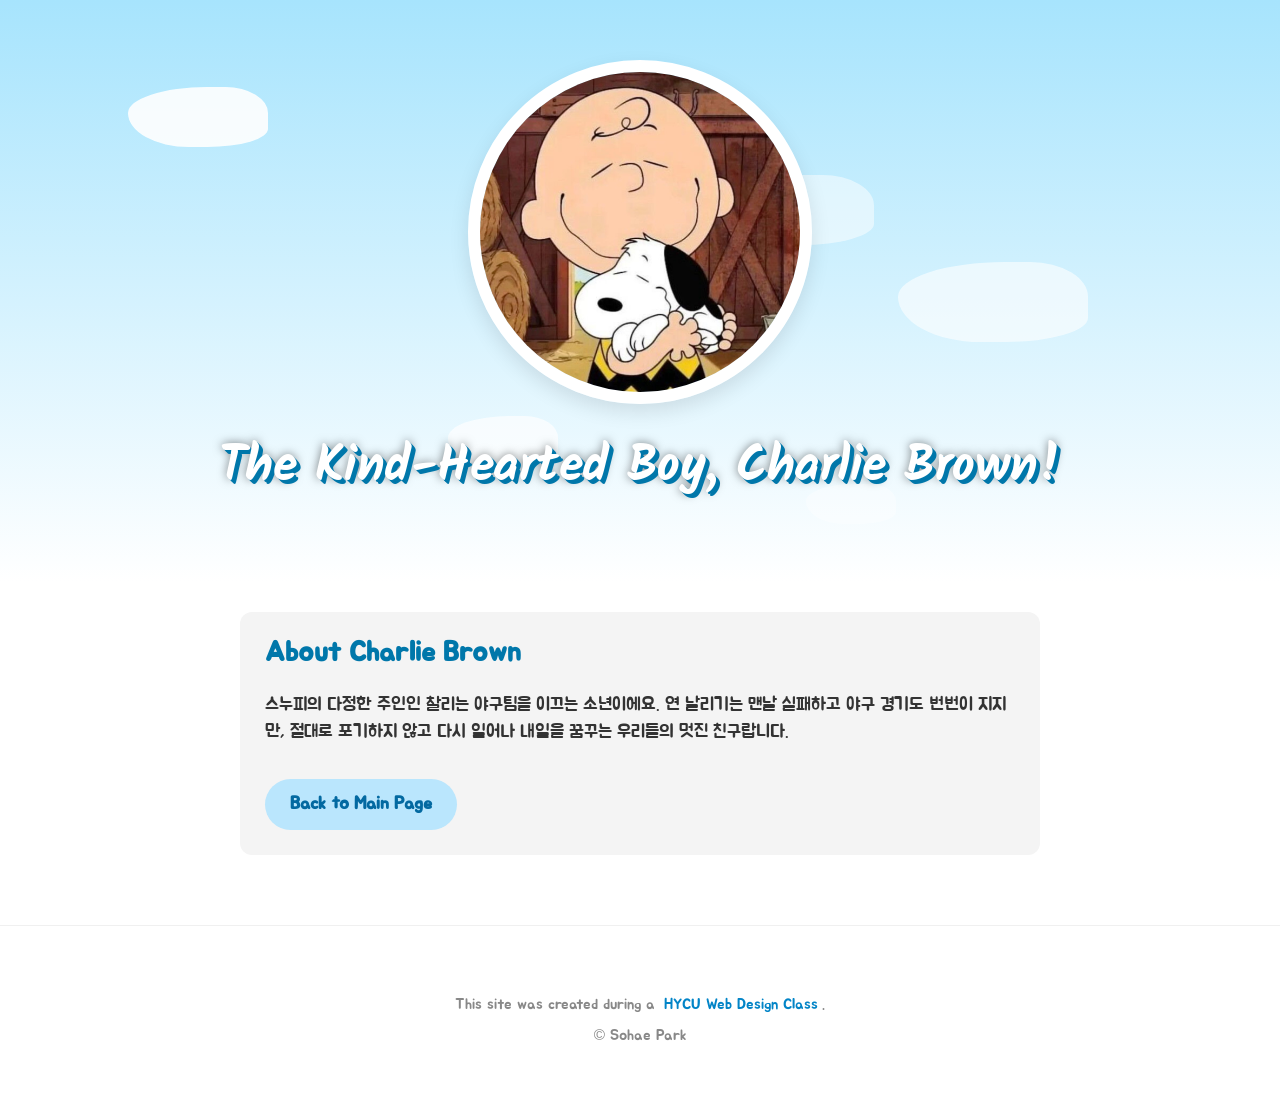
<file: charlie.html>
<!DOCTYPE html>
<html lang="ko">
<head>
    <meta charset="utf-8">
    <meta name="viewport" content="width=device-width, initial-scale=1.0">
    <title>Charlie Brown - Snoopy's World</title>
    <link rel="icon" href="images/snoopy.jpg">
    <link rel="preconnect" href="https://fonts.googleapis.com">
    <link rel="preconnect" href="https://fonts.gstatic.com" crossorigin>
    <link href="https://fonts.googleapis.com/css2?family=Jua&family=Kalam:wght@700&display=swap" rel="stylesheet">
    <link rel="stylesheet" href="css/hero.css">
</head>
<body>
    <header>
        <div class="sky-background">
            <div class="cloud cloud-1"></div>
            <div class="cloud cloud-2"></div>
            <div class="cloud cloud-3"></div>
            <div class="cloud cloud-4"></div>
            <div class="cloud cloud-5"></div>
        </div>
        <div class="header-content">
            <img src="images/charlie.jpg" alt="Charlie Brown" class="profile-pic">
            <h1>The Kind-Hearted Boy, Charlie Brown!</h1>
        </div>
    </header>
    <main>
        <section class="box-container">
            <h2>About Charlie Brown</h2>
            <p>스누피의 다정한 주인인 찰리는 야구팀을 이끄는 소년이에요. 연 날리기는 맨날 실패하고 야구 경기도 번번이 지지만, 절대로 포기하지 않고 다시 일어나 내일을 꿈꾸는 우리들의 멋진 친구랍니다.</p>
            <a href="index.html" class="back-btn">Back to Main Page</a>
        </section>
    </main>
    <footer>
        <p>This site was created during a <a href="https://www.hycu.ac.kr" target="_blank" rel="noopener noreferrer">HYCU Web Design Class</a>.</p>
        <p>&copy; Sohae Park</p>
    </footer>
</body>
</html>
</file>
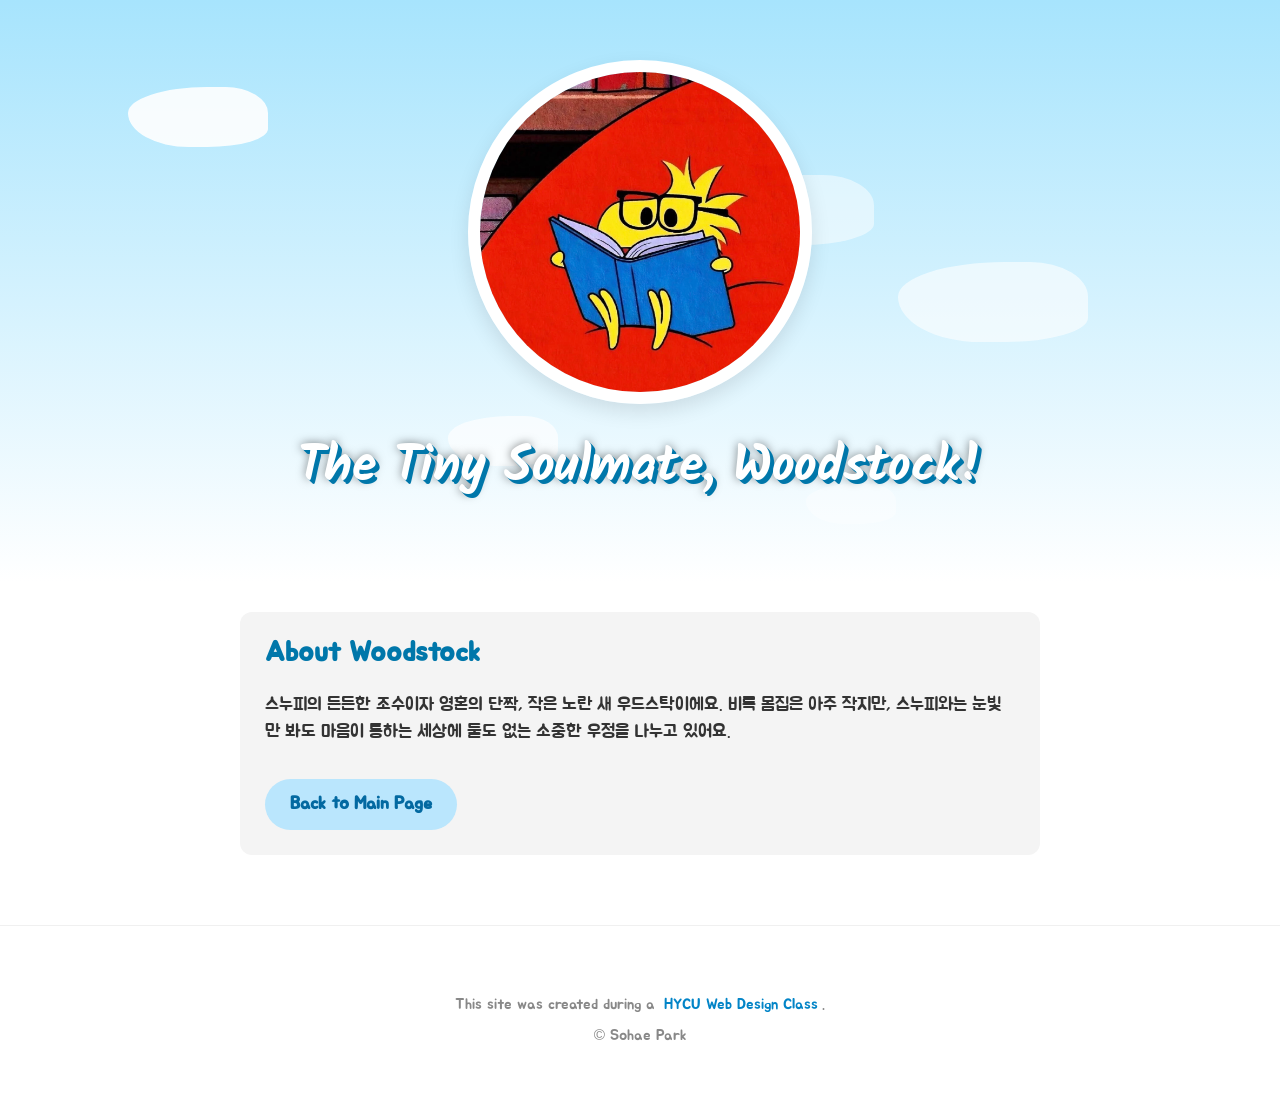
<file: woodstock.html>
<!DOCTYPE html>
<html lang="ko">
<head>
    <meta charset="utf-8">
    <meta name="viewport" content="width=device-width, initial-scale=1.0">
    <title>Woodstock - Snoopy's World</title>
    <link rel="icon" href="images/snoopy.jpg">
    <link rel="preconnect" href="https://fonts.googleapis.com">
    <link rel="preconnect" href="https://fonts.gstatic.com" crossorigin>
    <link href="https://fonts.googleapis.com/css2?family=Jua&family=Kalam:wght@700&display=swap" rel="stylesheet">
    <link rel="stylesheet" href="css/hero.css">
</head>
<body>
    <header>
        <div class="sky-background">
            <div class="cloud cloud-1"></div>
            <div class="cloud cloud-2"></div>
            <div class="cloud cloud-3"></div>
            <div class="cloud cloud-4"></div>
            <div class="cloud cloud-5"></div>
        </div>
        <div class="header-content">
            <img src="images/woodstock.jpg" alt="Woodstock" class="profile-pic">
            <h1>The Tiny Soulmate, Woodstock!</h1>
        </div>
    </header>
    <main>
        <section class="box-container">
            <h2>About Woodstock</h2>
            <p>스누피의 든든한 조수이자 영혼의 단짝, 작은 노란 새 우드스탁이에요. 비록 몸집은 아주 작지만, 스누피와는 눈빛만 봐도 마음이 통하는 세상에 둘도 없는 소중한 우정을 나누고 있어요.</p>
            <a href="index.html" class="back-btn">Back to Main Page</a>
        </section>
    </main>
    <footer>
        <p>This site was created during a <a href="https://www.hycu.ac.kr" target="_blank" rel="noopener noreferrer">HYCU Web Design Class</a>.</p>
        <p>&copy; Sohae Park</p>
    </footer>
</body>
</html>
</file>
<file: css/hero.css>
:root {
  --color-text-primary: #333333;
  --color-accent: #0077AA; 
  --color-link: #0284c7;
  --color-link-hover: #fef08a;
  --color-caption: #666666;
  --bg-sky-top: #A7E4FD; 
  --bg-sky-bottom: #FFFFFF; 
  --bg-section: #f4f4f4;
  --font-main: "Jua", sans-serif;
  --color-anim-title-blue-shadow: #0077AA; 
}

html { scroll-behavior: smooth; }

body {
  margin: 0; padding: 0;
  font-family: var(--font-main);
  font-size: 18px;
  color: var(--color-text-primary);
  line-height: 1.5;
  -webkit-font-smoothing: antialiased;
}

header { position: relative; overflow: hidden; text-align: center; padding: 60px 0 40px 0; }
.sky-background { position: absolute; top: 0; left: 0; width: 100%; height: 100%; background: linear-gradient(180deg, var(--bg-sky-top) 0%, var(--bg-sky-bottom) 100%); z-index: 0; }

.cloud { position: absolute; background: #ffffff; border-radius: 65% 35% 50% 50% / 50% 50% 35% 65%; opacity: 0.9; filter: blur(0.5px); }
.cloud-1 { width: 140px; height: 60px; top: 15%; left: 10%; animation: floatTwo 6s ease-in-out infinite; }
.cloud-2 { width: 190px; height: 80px; top: 45%; right: 15%; opacity: 0.6; animation: floatTwo 8s ease-in-out infinite; }
.cloud-3 { width: 110px; height: 50px; bottom: 20%; left: 35%; opacity: 0.7; animation: floatThree 7s ease-in-out infinite; }
.cloud-4 { width: 170px; height: 70px; top: 30%; left: 55%; opacity: 0.5; animation: floatTwo 9s ease-in-out infinite reverse; }
.cloud-5 { width: 90px; height: 40px; bottom: 10%; right: 30%; opacity: 0.4; animation: floatThree 10s ease-in-out infinite; }

@keyframes floatTwo { 0%, 100% { transform: translateY(0) scale(1); } 50% { transform: translateY(-20px) scale(0.97); } }
@keyframes floatThree { 0%, 100% { transform: translateY(0) scale(1); } 50% { transform: translateY(-12px) scale(1.02); } }

.header-content { position: relative; z-index: 1; }
.profile-pic { width: 320px; height: 320px; border-radius: 50%; object-fit: cover; border: 12px solid white; box-shadow: 0 8px 20px rgba(0,0,0,0.1); }

header h1 {
  margin-top: 15px; font-size: 2.8em; font-family: 'Kalam', cursive; font-weight: 700; color: #ffffff;
  text-shadow: 2px 2px 0 var(--color-anim-title-blue-shadow), 4px 4px 0 var(--color-anim-title-blue-shadow), 0 0 10px rgba(0, 0, 0, 0.5); 
  line-height: 1.2; letter-spacing: -0.01em; padding: 10px 0; 
}

main { max-width: 800px; margin: 0 auto; padding: 30px 20px; }
h2 { font-size: 28px; color: var(--color-accent); margin: 10px 0 15px 0; }
.main-pic { width: 100%; height: auto; border-radius: 10px; box-shadow: 0 5px 15px rgba(0,0,0,0.05); }
p.caption { color: var(--color-caption); font-size: 0.85em; margin: 10px 0 30px 0; text-align: center; }

.box-container { background-color: var(--bg-section); border-radius: 12px; padding: 10px 25px 25px 25px; margin-bottom: 40px; }

.friend-photos { display: flex; flex-wrap: wrap; gap: 20px; margin-top: 20px; justify-content: center; }
.friend-card { text-align: center; }
.friend-card img { width: 180px; height: auto; border-radius: 10px; transition: all 0.3s ease; }
.friend-card img:hover { transform: scale(1.03); }

a { color: var(--color-link); text-decoration: none; transition: all 0.2s ease; padding: 2px 4px; }
a:hover { background-color: var(--color-link-hover); color: var(--color-text-primary); }

.back-btn { display: inline-block; margin-top: 15px; padding: 12px 25px; background-color: #bae6fd; color: #0369a1; border-radius: 30px; font-weight: bold; transition: all 0.2s ease; white-space: nowrap; }

.archive-grid { display: grid; grid-template-columns: repeat(3, 1fr); gap: 15px; margin-top: 15px; }
.archive-item { background-color: #ffffff; border-radius: 10px; overflow: hidden; box-shadow: 0 3px 8px rgba(0,0,0,0.05); text-align: center; display: flex; flex-direction: column; }
.archive-item img { width: 100%; height: 160px; object-fit: cover; }
.archive-item p { font-size: 0.8em; color: #666666; margin: 10px; line-height: 1.3; }

footer { 
  background-color: var(--bg-sky-bottom); 
  color: #888; 
  text-align: center; 
  padding: 60px 20px; 
  font-size: 0.85em; 
  border-top: 1px solid #f0f0f0; 
  width: 100%; 
  box-sizing: border-box;
}

footer p { 
  margin: 8px 0; 
  text-align: center; 
}

@media (max-width: 768px) {
  .archive-grid { grid-template-columns: repeat(2, 1fr); } 
  header h1 { font-size: 2.2em; }
  .profile-pic { width: 240px; height: 240px; }
}

@media (max-width: 480px) {
  body { font-size: 16px; } 
  h2 { font-size: 22px; }
  header { padding: 40px 0 20px 0; }
  header h1 { font-size: 1.8em; padding: 5px 10px; }
  .profile-pic { width: 160px; height: 160px; border-width: 8px; } 
  .box-container { padding: 10px 15px 20px 15px; margin-bottom: 25px; } 
  .back-btn { padding: 10px 18px; font-size: 14px; margin-top: 10px; white-space: nowrap; }
  .archive-grid { grid-template-columns: repeat(2, 1fr); gap: 10px; } 
  .archive-item img { height: 100px; } 
  .friend-card img { width: 130px; }
  footer { padding: 30px 15px; }
}
</file>
